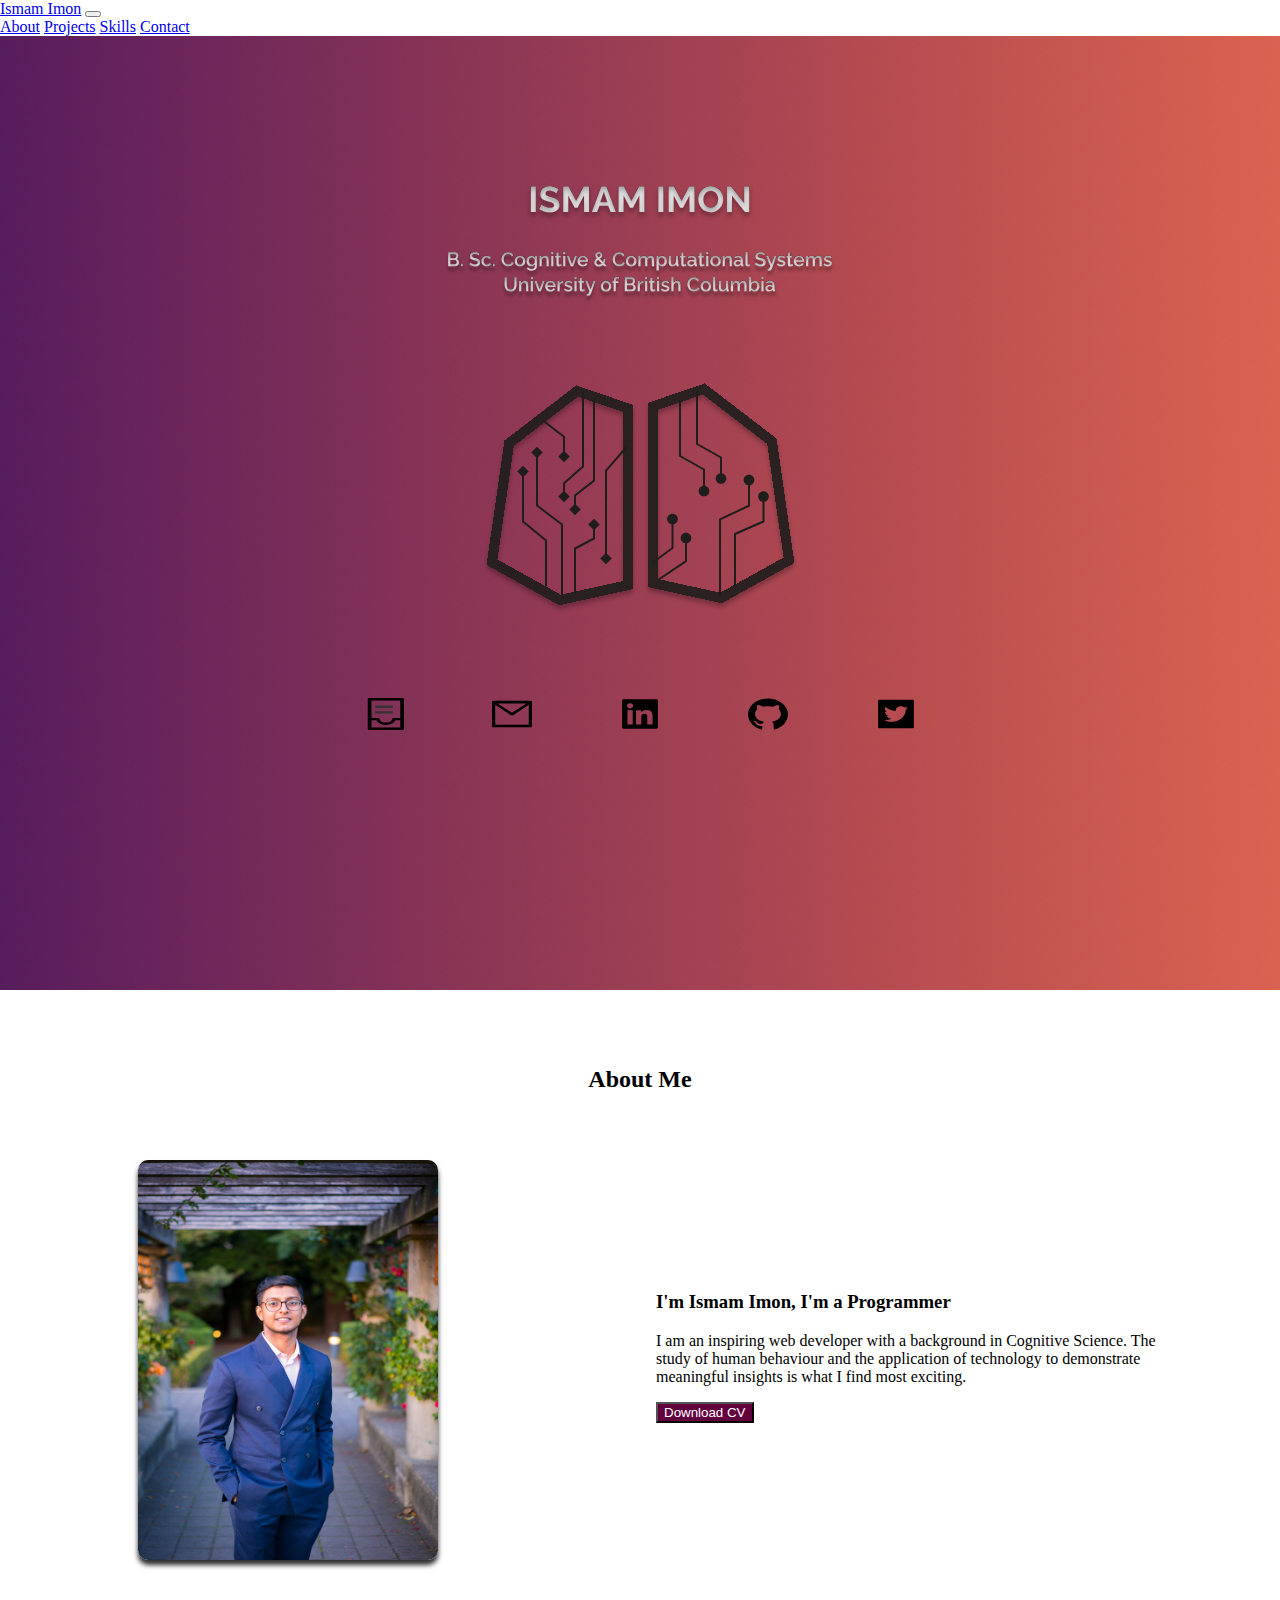
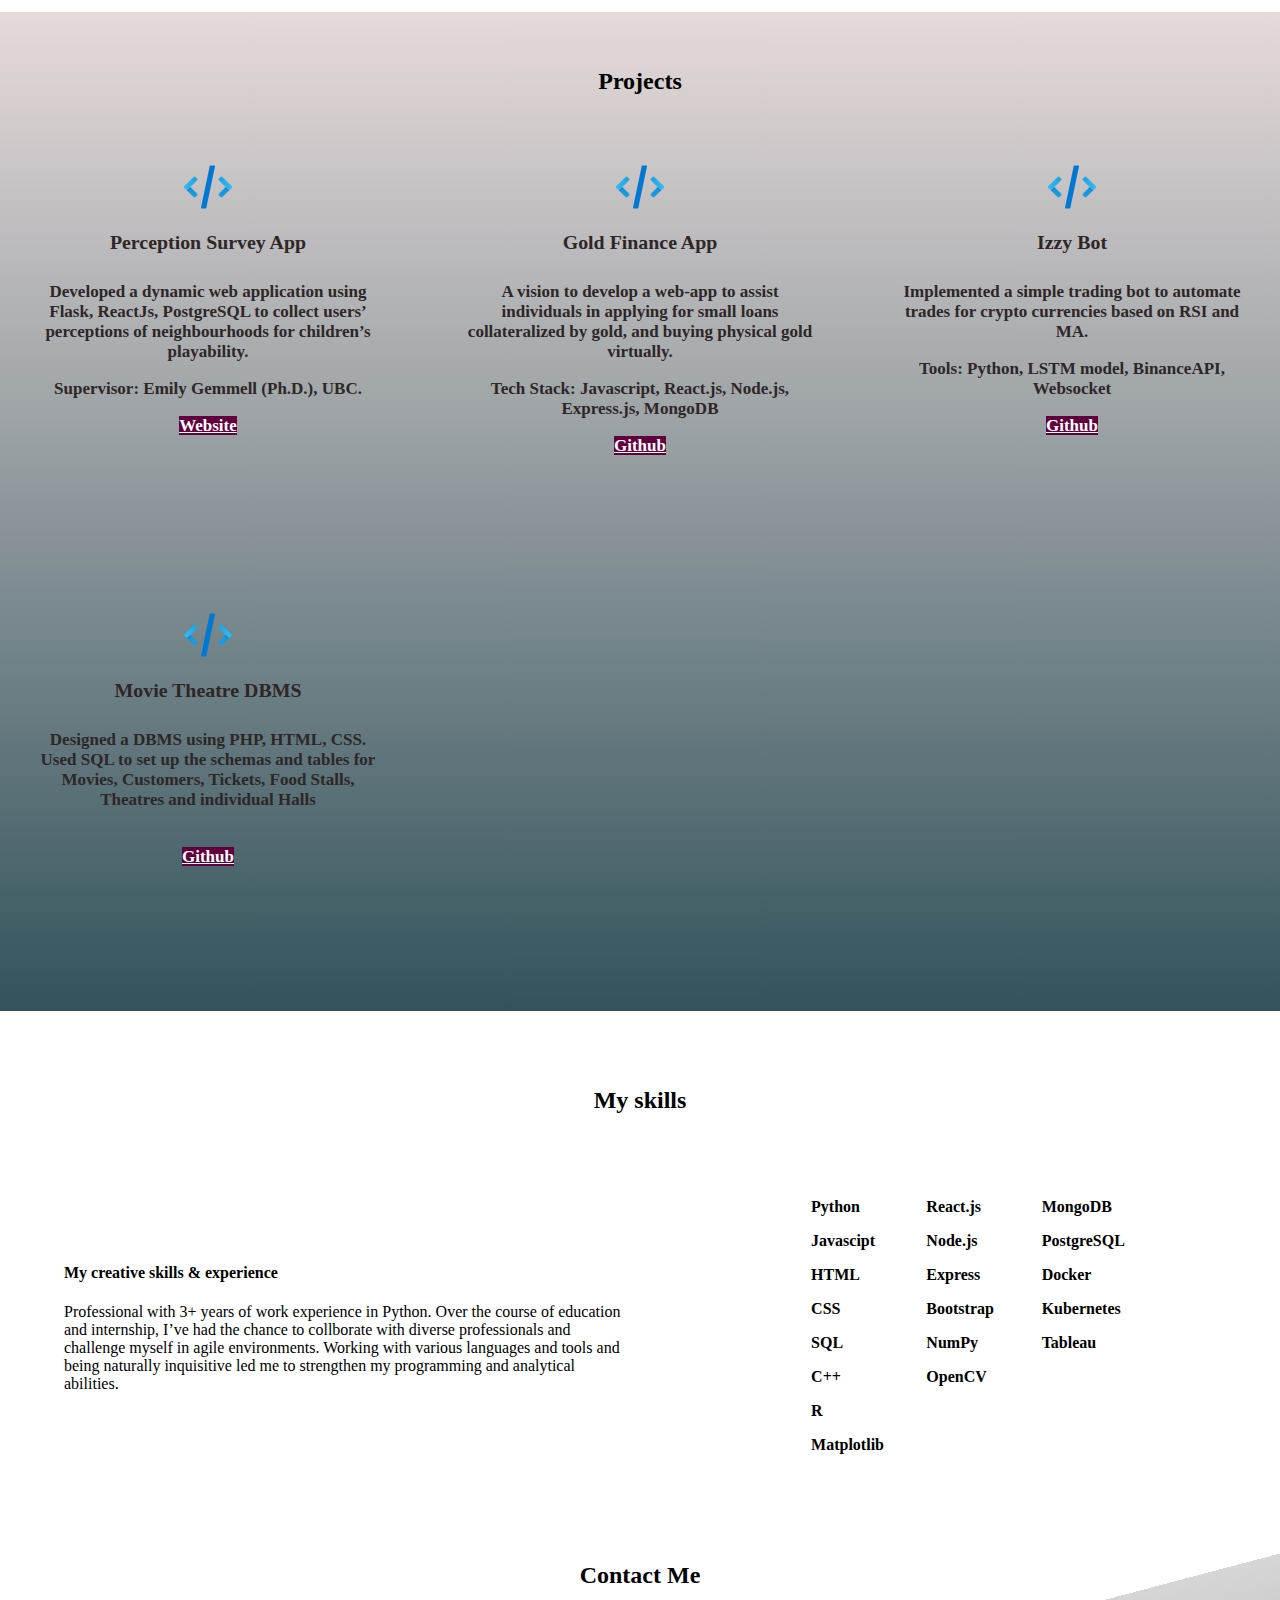
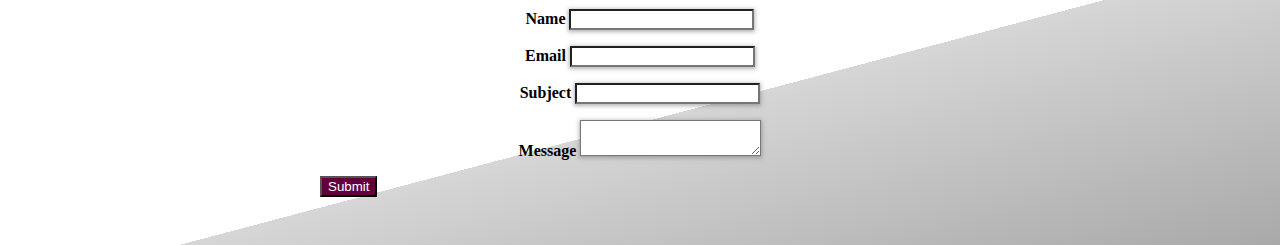
<file: index.html>
<html lang="en">
<head>
    <meta charset="UTF-8">
    <meta http-equiv="X-UA-Compatible" content="IE=edge">
    <meta name="viewport" content="width=device-width, initial-scale=1.0">
    <title>IMON</title>
    <link href='https://fonts.googleapis.com/css?family=Raleway' rel='stylesheet'>
    <link href="https://cdn.jsdelivr.net/npm/bootstrap@5.0.2/dist/css/bootstrap.min.css" rel="stylesheet" integrity="sha384-EVSTQN3/azprG1Anm3QDgpJLIm9Nao0Yz1ztcQTwFspd3yD65VohhpuuCOmLASjC" crossorigin="anonymous">
    <link rel="stylesheet" href="./home.css">
    <meta name=”viewport” content=”width=device-width, initial-scale=1.0”>
    <!-- <script language="JavaScript" src="./scripts/gen_validatorv31.js" type="text/javascript"></script> -->
</head>
<body>
    <nav id="main-nac" class="navbar navbar-expand-lg navbar-dark fixed-top">
        <div class="container-fluid">
          <a class="navbar-brand fs-10" href="#">Ismam Imon</a>
          <button class="navbar-toggler" type="button" data-bs-toggle="collapse" data-bs-target="#navbarNavAltMarkup" aria-controls="navbarNavAltMarkup" aria-expanded="false" aria-label="Toggle navigation">
            <span class="navbar-toggler-icon"></span>
          </button>
          <div class="collapse navbar-collapse justify-content-end" id="navbarNavAltMarkup">
            <div class="navbar-nav ms-auto mb-2 mb-lg-0 fs-5">
              <a class="nav-link "  href="#aboutme">About</a>
              <a class="nav-link" href="#projects">Projects</a>
              <a class="nav-link" href="#skills">Skills</a>
              <a class="nav-link" href="#contact">Contact</a>
            </div>
          </div>
        </div>
    </nav>

    <div class="intro">
        <div class="layer-img1">
            <img class='name' src="./designs/name.svg" alt="Name">       
        </div>
        <div class="layer-img2">
            <img class='degree' src="./designs/degree1.svg" alt="Degree">       
        </div>
        <div class="layer-img3">
            <img class='brain' src="./designs/Brain.svg" alt="Brain">
        </div>
        <div class="layer-img4">
            <a href="./designs/Resume.pdf" title="Resume"><img src="./designs/resume.svg" alt="Brain"> </a>
            <a href="mailto:ishmam1998@gmail.com" title="Email"><img src="./designs/mail.svg" alt="Brain"></a>
            <a href="https://www.linkedin.com/in/iimon/" title="LinkedIn"><img src="./designs/linkedin.svg" alt="Brain"></a>
            <a href="https://github.com/ishmam8" title="Github"><img src="./designs/github.svg" alt="Brain"></a>
            <a href="https://twitter.com/ismamimon" title="Twitter"><img src="./designs/twitter.svg" alt="Brain"></a>
            <!-- <a href="./skills.html" title="About Me">
                <img src="https://img.icons8.com/material-rounded/40/000000/guest-male.png" alt="Brain"></a> -->
        </div>

    </div>

    <div class="aboutme" id="aboutme">
        <h2 style="padding-top: 3.5rem; text-align: center">About Me</h2>
        <div class="grid-style-about">

            <div class="my-image">
                <img src="./designs/image.jpg" class="img" alt="profile one" style="width: 300px; height: 400px; border-radius: 10px; box-shadow: 0 5px 5px rgba(0, 0, 0, 0.824)">
            </div>
            <div class="my-info">
                <h3>I'm Ismam Imon, I'm a Programmer</h3>
                <p>I am an inspiring web developer with a background in Cognitive Science. 
                The study of human behaviour and the application of technology to demonstrate meaningful insights is what I find most exciting.
                </p>
                <a href="./designs/Resume.pdf" download>
                    <button type="button" class="btn btn-lg">Download CV</button>
                </a>
            </div>
        </div>
    </div>

    <div class="projects" id="projects">
        <h2 style="padding-top: 3.5rem; padding-bottom: 1rem; text-align: center">Projects</h2>
        <div class="project-grid">
            <div class="card1" >
                <img src="./designs/iiconn.png" class="card-img-top" alt="...">
                <div class="card-body">
                  <h3 class="card-title">Perception Survey App</h3>
                  <p class="card-text">Developed a dynamic web application using Flask, ReactJs, PostgreSQL to collect users’ perceptions of neighbourhoods for children’s playability.</p>
                  <p>Supervisor: Emily Gemmell (Ph.D.), UBC.</p>
                  <a href="https://www.pulsecanada.ca" class="btn btn-1">Website</a>
                </div>
            </div>
            <div class="card1" >
                <img src="./designs/iiconn.png" class="card-img-top" alt="...">
                <div class="card-body">
                  <h3 class="card-title">Gold Finance App</h3>
                  <p class="card-text">A vision to develop a web-app to assist individuals in applying for small loans collateralized by gold, and buying physical gold virtually.</p>
                  <p>Tech Stack: Javascript, React.js, Node.js, Express.js, MongoDB</p>
                  <a href="https://github.com/ishmam8/MERN-GoldApp/tree/main" class="btn btn-1">Github</a>
                </div>
            </div>
            <div class="card1" >
                <img src="./designs/iiconn.png" class="card-img-top" alt="...">
                <div class="card-body">
                  <h3 class="card-title">Izzy Bot</h3>
                  <p class="card-text">Implemented a simple trading bot to automate trades for crypto currencies based on RSI and MA.</p>
                  <p>Tools: Python, LSTM model, BinanceAPI, Websocket</p>
                  <a href="https://github.com/ishmam8/Crypto-Trading-Bot" class="btn btn-1">Github</a>
                </div>
            </div>
            <div class="card1">
                <img src="./designs/iiconn.png" class="card-img-top" alt="...">
                <div class="card-body">
                  <h3 class="card-title">Movie Theatre DBMS</h3>
                  <p class="card-text">Designed a DBMS using PHP, HTML, CSS. Used SQL to set up the schemas and tables for Movies, Customers, Tickets, Food Stalls, Theatres and individual Halls</p><br>
                  <a href="https://github.com/ishmam8/MovieTheatreDBMS" class="btn btn-1">Github</a>
                </div>
            </div>
        </div>
    </div>

    <div class="float-objects">
        <div class="skills" id="skills">
            <h2 style="padding-top: 3.5rem; text-align: center">My skills</h2>
            <div class="skills-grid">
                
                <div class="experience">
                    <h4>My creative skills & experience</h4>
                    <p> Professional with 3+ years of work experience in Python.
                        Over the course of education and internship, I’ve had the chance to collborate with diverse professionals and 
                        challenge myself in agile environments. Working with various languages and tools and being naturally inquisitive led me to strengthen my programming and analytical abilities.</p>
                </div>
                <div class="language-grid">
                    <div class="lang-row-grid">
                        <p class="lang-bold">Python</p>
                        <p class="lang-bold">Javascipt</p>
                        <p class="lang-bold">HTML</p>
                        <p class="lang-bold">CSS</p>
                        <p class="lang-bold">SQL</p>
                        <p class="lang-bold">C++</p>
                        <p class="lang-bold">R</p>
                        <p class="lang-bold">Matplotlib</p>
                    </div>
                    <div class="lang-row-grid">
                        <p class="lang-bold">React.js</p>
                        <p class="lang-bold">Node.js</p>
                        <p class="lang-bold">Express</p>
                        <p class="lang-bold">Bootstrap</p>
                        <p class="lang-bold">NumPy</p>
                        <p class="lang-bold">OpenCV</p>
                    </div>
                    <div class="lang-row-grid">
                        <p class="lang-bold">MongoDB</p>
                        <p class="lang-bold">PostgreSQL</p>
                        <p class="lang-bold">Docker</p>
                        <p class="lang-bold">Kubernetes</p>
                        <p class="lang-bold">Tableau</p>
                    </div>
                </div>
            </div>
        </div>

        <div id="contact">
            <h2 style="padding-top: 3.5rem; text-align: center">Contact Me</h2>
            <div class="contact-curve">
                <form method="post" id="contact-form" action="contact-form.php"> 
                <p>
                <label for='name'>Name</label>
                <input type="text" name="name" class="form-control">
                </p>
                <p>
                <label for='email'>Email</label>
                <input type="text" name="email" class="form-control">
                </p>
                <p>
                <label for='subject'>Subject</label>
                <input type="text" name="subject" class="form-control"> 
                </p>
                <p>
                <label for='message'>Message</label> 
                <textarea name="message" class="form-control"></textarea>
                </p>
                <input type="submit" value="Submit" class="btn btn-md">
                </form>
            </div>
        </div>

    </div>

    <script>
        const navE1 = document.querySelector('.navbar');

        window.addEventListener('scroll', () => {
            if (window.scrollY >= 550){
                navE1.classList.add('navbar-scrolled')
            } else if (window.scrollY < 550){
                navE1.classList.remove('navbar-scrolled')
            }
        })
    </script>
    <script src="https://cdnjs.cloudflare.com/ajax/libs/jquery/3.2.1/jquery.min.js"></script>
    <!-- <script type="text/javascript" src="js/mdb.js"></script> -->
    <script src="https://cdn.jsdelivr.net/npm/bootstrap@5.0.2/dist/js/bootstrap.bundle.min.js" integrity="sha384-MrcW6ZMFYlzcLA8Nl+NtUVF0sA7MsXsP1UyJoMp4YLEuNSfAP+JcXn/tWtIaxVXM" crossorigin="anonymous"></script>
</body>
</html>
</file>
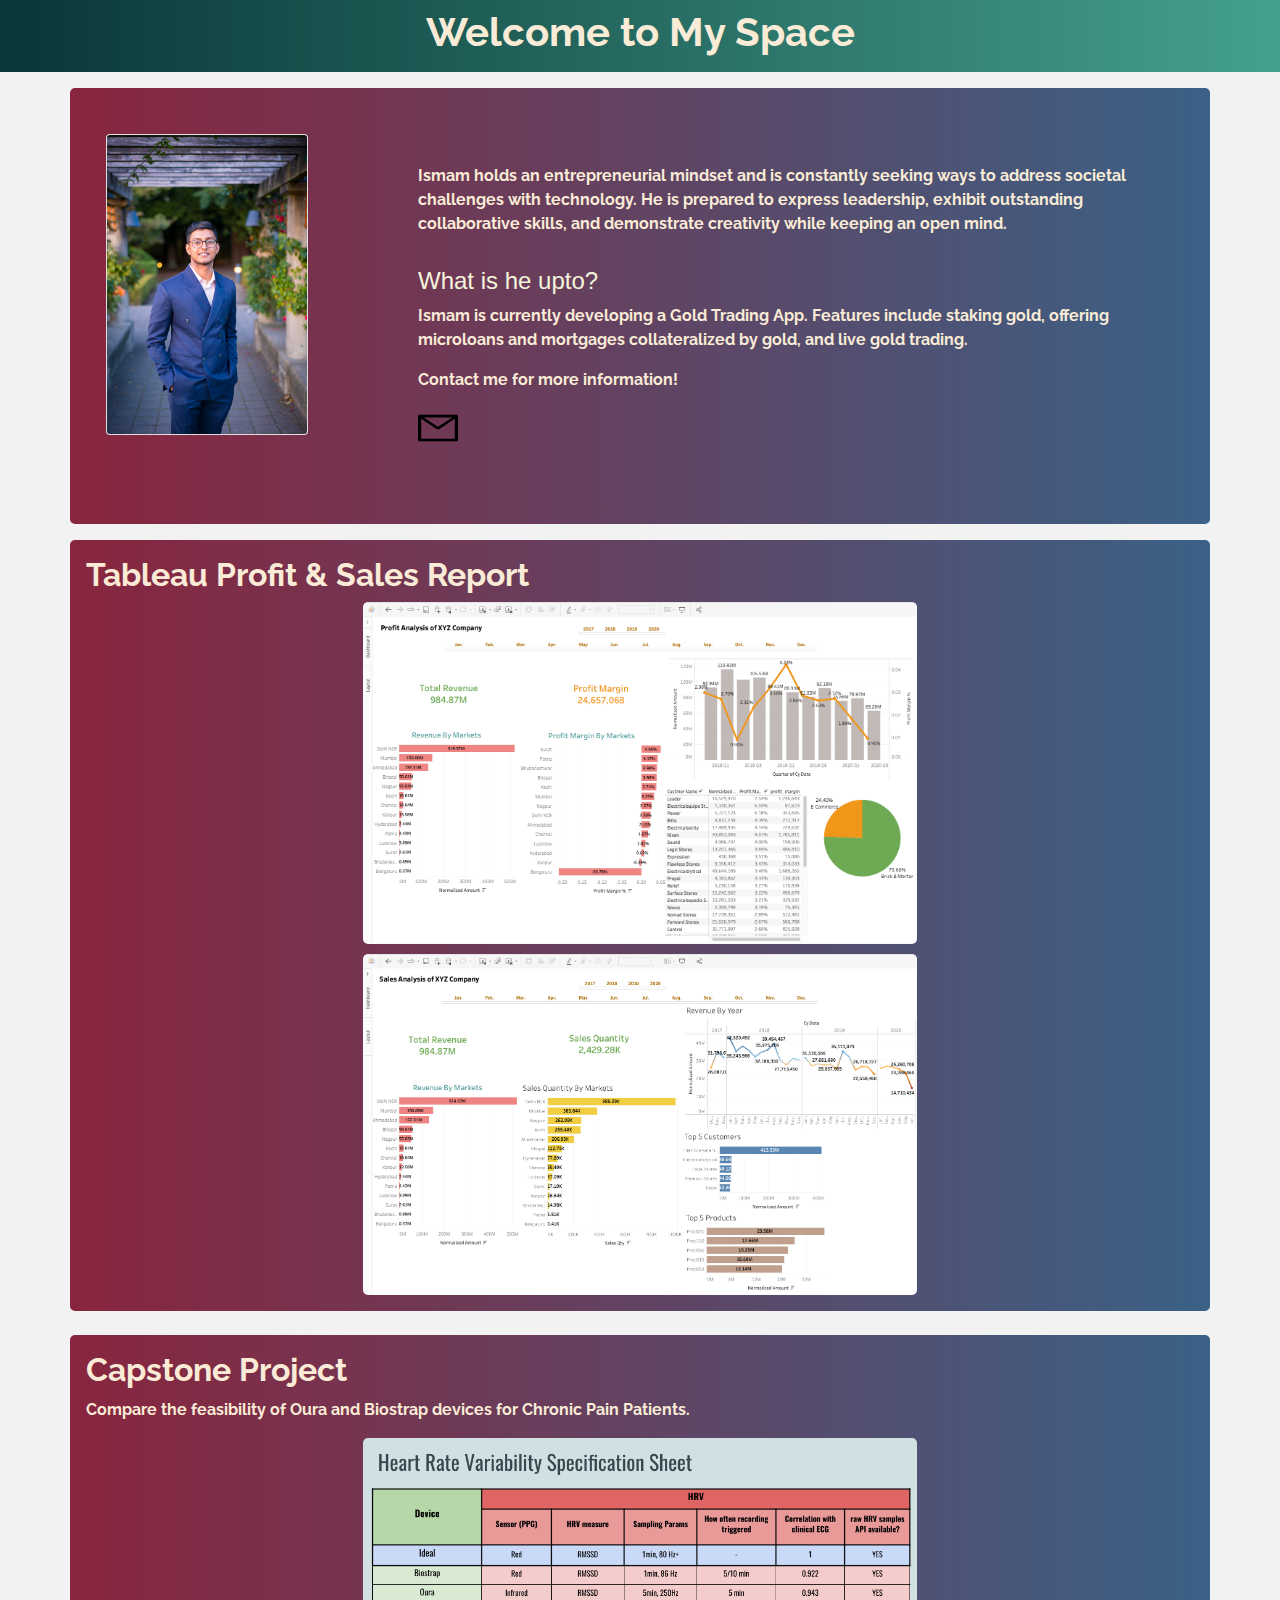
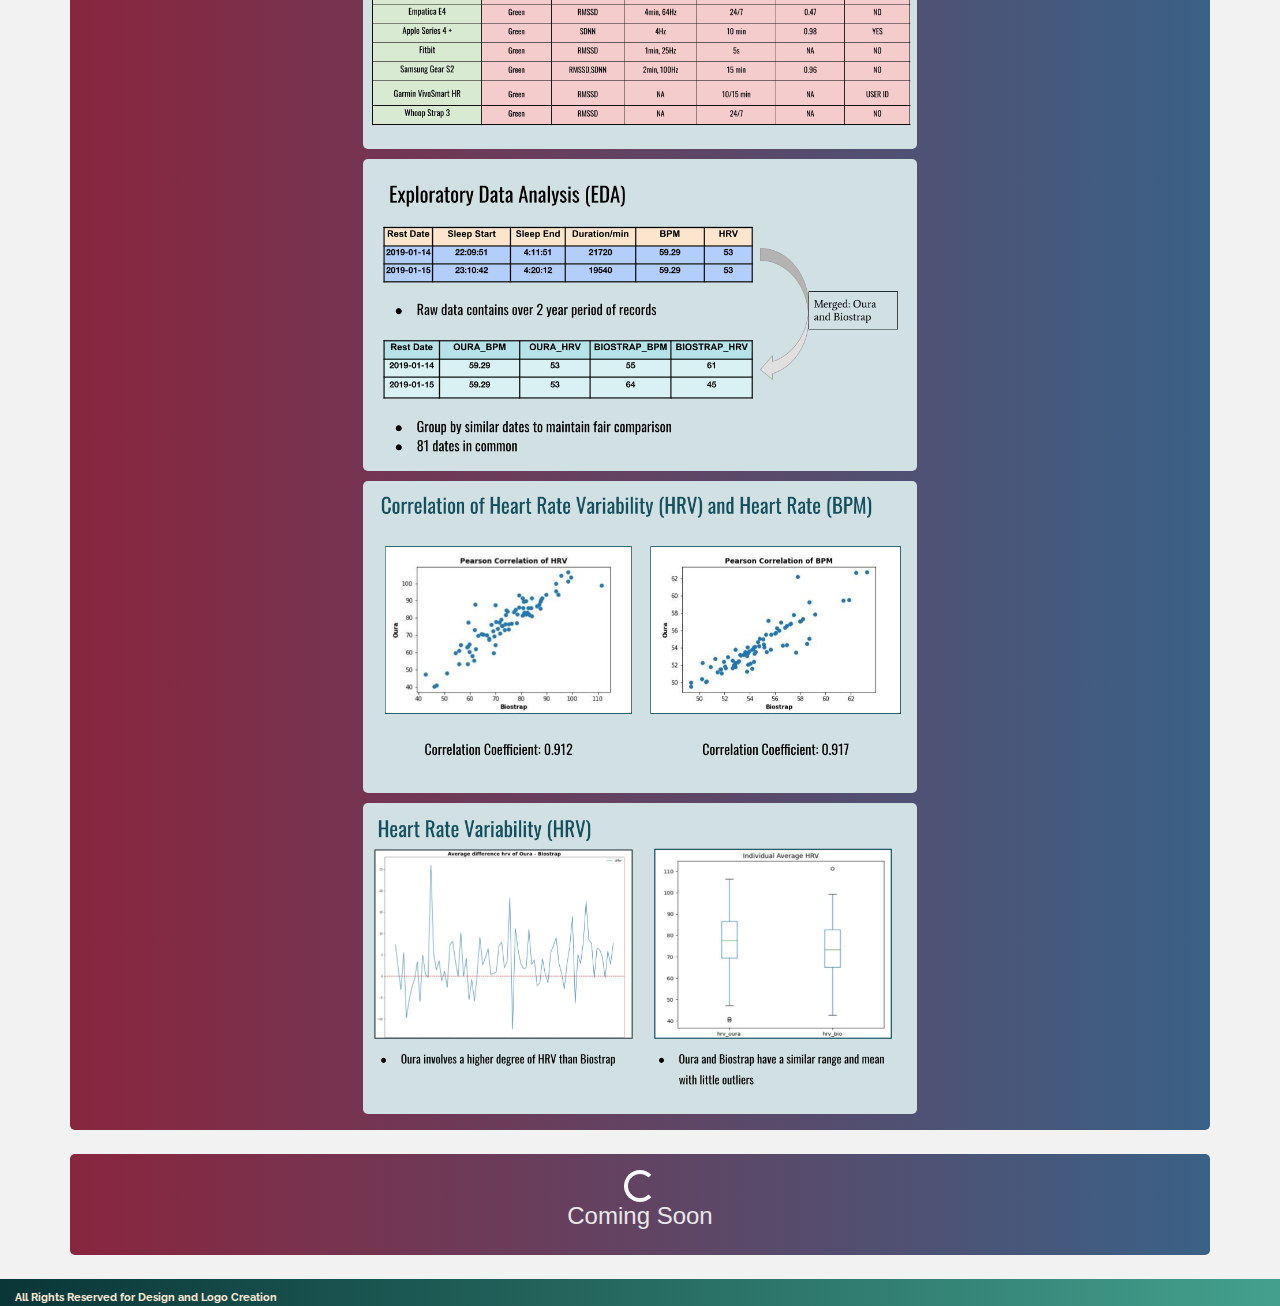
<file: skills.html>
<html lang="en">
<head>
    <meta charset="UTF-8">
    <meta http-equiv="X-UA-Compatible" content="IE=edge">
    <meta name="viewport" content="width=device-width, initial-scale=1.0">
    <link rel="stylesheet" href="https://cdn.jsdelivr.net/npm/bootstrap@4.6.1/dist/css/bootstrap.min.css">
    <link href='https://fonts.googleapis.com/css?family=Raleway' rel='stylesheet'>
    <link rel="stylesheet/less" type="text/css" href="./profile.less">
    <script src="https://cdn.jsdelivr.net/npm/jquery@3.6.0/dist/jquery.slim.min.js"></script>
    <script src="https://cdn.jsdelivr.net/npm/popper.js@1.16.1/dist/umd/popper.min.js"></script>
    <script src="https://cdn.jsdelivr.net/npm/bootstrap@4.6.1/dist/js/bootstrap.bundle.min.js"></script>
    
    <title>Document</title>
    <style>
        body{ background-color: rgb(242, 242, 242);
            height:100%
        }
        .navbar, footer{
            background: #44A08D;  /* fallback for old browsers */
            background: -webkit-linear-gradient(to right, #093637, #44A08D);  /* Chrome 10-25, Safari 5.1-6 */
            background: linear-gradient(to right, #093637, #44A08D); /* W3C, IE 10+/ Edge, Firefox 16+, Chrome 26+, Opera 12+, Safari 7+ */
        }

        .container {
            /* background-image: url("./designs/backdrop.jpg"); */
            background: #3a6186;  /* fallback for old browsers */
            background: -webkit-linear-gradient(to right, #89253e, #3a6186);  /* Chrome 10-25, Safari 5.1-6 */
            background: linear-gradient(to right, #89253e, #3a6186); /* W3C, IE 10+/ Edge, Firefox 16+, Chrome 26+, Opera 12+, Safari 7+ */
            border-radius: 5px;
        }
        .container1 {
        display: flex;
        flex-direction: column;
        gap: 10px;
        }
        .container1 div{
        margin-left: 25%;
        margin-right: 25%;
        height: 80%; 
        flex: 1;
        }
        .container1 img{
        width:100%;
        height: 50%;
        border-radius: 5px;
        }

        .about_me {
            display: flex;
            gap: 40px;
        }
        .about_me img{
        width:70%;
        height: 100%;
        border-radius: 4px;
        }

        h1, h2, p {
            color: antiquewhite;
            font-family:'Raleway', serif;
            font-weight: bold;
        }
    </style>
</head>
<body>
    <header>
        <nav class="navbar navbar-expand-lg navbar-dark height: 150px;">
            <div class="container-fluid" style="display: block;
            margin-left: auto;
            margin-right: auto;">
                <h1 style="display: block; padding-left: auto; padding-right: auto; text-align: center;">
                    Welcome to My Space
                </h1>
            </div>
          </nav>
    </header>

    <div class="container p-3 my-3" style="display: flex; gap: 50px">
        <div class="card-wrapper" style="width: 202px; border-radius: 3px; margin-top: 30px; margin-left: 20px;">
            <div class="card">
                
                <div class="card-image">
                    <img src="./designs/image.jpg" alt="profile one" style="width: 200px; border-radius: 3px;">
                </div>
            </div>
        </div>
        <div style="padding: 60px;">
            <p>Ismam holds an entrepreneurial mindset and is constantly seeking ways to address societal challenges with technology. He is prepared to express leadership, exhibit outstanding collaborative skills, and demonstrate creativity while keeping an open mind.</p>
            <h4 style="padding-top: 15px; color:beige">What is he upto?</h4>
            <p>Ismam is currently developing a Gold Trading App. 
                Features include staking gold, offering microloans and mortgages collateralized by gold, and live gold trading.</p>
            <p>Contact me for more information!</p>
            <div class="layer-img4" title="Ramil">
                <a href="mailto:ishmam1998@gmail.com"><img src="./designs/mail.svg" alt="Brain" data-hover="email" title="Email"></i></a>
            </div>

        </div>
    </div>

    <div class="container p-3 my-3">
        <h2>Tableau Profit & Sales Report</h2>
        <div class="container1">
            <div>
                <img class='profit' src="./designs/profit_an.png" alt="Profit" >
            </div>
            <div>
                <img class='sales' src="./designs/sales_an.png" alt="Sales" >
            </div>
        </div>
    </div>

    <div class="container p-3 my-4">
        <h2>Capstone Project</h2>
        <p>Compare the feasibility of Oura and Biostrap devices for Chronic Pain Patients.</p>
        <div class="container1">
            <div>
                <img class='profit' src="./designs/QB1.png" alt="Profit" >
            </div>
            <div>
                <img class='sales' src="./designs/QB2.png" alt="Sales" >
            </div>
            <div>
                <img class='profit' src="./designs/QB3.png" alt="Profit" >
            </div>
            <div>
                <img class='sales' src="./designs/QB4.png" alt="Sales" >
            </div>
        </div>
    </div>

    <div class="container p-3 my-4">
        <div class="text-center">
            <div class="spinner-border text-light" role="status">
              <span class="sr-only">Loading...</span>
            </div>
            <h4 style="color: rgb(232, 232, 232);">Coming Soon</h4>
        </div>
    </div>

    <footer>
        <!-- <nav class="navbar navbar-expand-lg fixed-bottom" style="background-color: #2f6025d6;
        height: 40px;"> -->
            <div class="container-fluid">
                <p style="font-size: 70%; display:block; padding-top: 10px;">All Rights Reserved for Design and Logo Creation</p>
            </div>
    </footer>  
</body>
</html>
</file>
<file: home.css>
html {
    margin: 0 0;
}
body{ 
    margin: 0 0;
    height: 100%;
    }
.intro {
    background-image: url("./designs/backdrop.jpg");
    background-repeat: no-repeat; 
    background-size: 100% 100%;
    padding-bottom: 16rem;
}
.layer-img1, .layer-img2, .layer-img3 {
    display: block;
    margin-left: auto;
    margin-right: auto;
    width: 50%;
}
.name {
    display: block;
    margin-left: auto;
    margin-right: auto;
    padding-top: 150px;
}
.degree {
    display: block;
    /* margin-left: auto; */
    /* margin-right: auto; */
    padding-top: 30px;
    margin-left: auto;
    margin-right: auto;
    width: 24.5rem;
}
.brain {
    display: block;
    margin-left: auto;
    margin-right: auto;
    padding-top: 80px;
}
.layer-img4 {
    display: flex;
    justify-content: space-around;
    margin-left: auto;
    margin-right: auto;
    width: 50%;
    margin-top: 80px;
}
@media screen and (max-width: 600px) {
    .layer-img1, .layer-img2, .layer-img3, .layer-img4 {
        width: 100%;
    }
}
.layer5 {
    width: 100%;
    height: 400px;
    background-color: #fff;
    border-color: black;
}
.navbar {
    transition: all 0.6s;
}
.navbar-scrolled {
    background-color: rgb(98, 0, 62);
    box-shadow: 0 3px 10px rgba(0, 0, 0, 0.15)
}
.aboutme {
    margin:0.8rem;
    padding-bottom: 2rem;
}
.btn {
    color: #fff;
    background-color:rgb(98, 0, 62)
}
.btn:hover{
    color: rgb(98, 0, 62);
    background-color: white;
    border-color: rgb(98, 0, 62);;
}
.my-image {
    padding-top: 3rem; 
    padding-left: 20%;
}
.grid-style-about{
    display: grid;
    grid-auto-flow: column;
    grid-auto-columns: 1fr; 
} 
.my-info {
    padding-right: 5rem; 
    padding-top: 10rem; 
    padding-left: 1rem;
} 
@media screen and (max-width: 900px) {
    .grid-style-about{
        display: grid;
        grid-auto-flow: row;
        /* grid-auto-rows: 1fr;  */
    }
    .my-image {
    padding-top: 2rem; 
    place-items: center;
    padding-left: 1rem;

    } 
    .my-info {
    padding-top: 1.25rem; 
    margin-bottom: 0;
} 
}
.projects {
    background: #E6DADA;  /* fallback for old browsers */
    background: -webkit-linear-gradient(to top, #32535b, #E6DADA);  /* Chrome 10-25, Safari 5.1-6 */
    background: linear-gradient(to top, #32535b, #E6DADA); /* W3C, IE 10+/ Edge, Firefox 16+, Chrome 26+, Opera 12+, Safari 7+ */

    text-align: center;
}
.project-grid {
    padding: 1rem;
    display: grid;
    /* grid-auto-flow: column; */
    grid-template-columns: 1fr 1fr 1fr;
    grid-auto-rows: auto;
    /* row-gap: 4rem; */
    grid-gap: 3rem;
    text-align: center;
    place-items:  center;
}
.card-img-top {
    width: 3rem; 
    padding-top: 1rem ;
}
.card1 {
    /* background-color: #274046; */
    width: 22rem; 
    height: 25rem;
    border-radius: 8px;
    color: rgb(45, 39, 39);
    font-weight: bold;
    font-size: 17px;
}
.card1:hover{
    background-color: rgb(78, 0, 49);
    transform: scale(1.05);
    transition: all 0.5s;
    color: rgb(255, 231, 231);
}
.card-text {
    padding-top: 0.5rem;
}
@media screen and (max-width: 1180px) {
    .project-grid {
        padding: 1rem;
        display: grid;
        /* grid-auto-flow: column; */
        grid-template-columns: 1fr 1fr;
        grid-auto-rows: auto;
        /* row-gap: 4rem; */
        grid-gap: 3rem;
        text-align: center;
        place-items:  center;
}}
@media screen and (max-width: 770px) {
    .project-grid {
        padding: 1rem;
        display: grid;
        /* grid-auto-flow: column; */
        
        grid-template-columns: 1fr ;
        grid-auto-rows: auto;
        /* row-gap: 4rem; */
        grid-gap: 3rem;
        text-align: center;
        place-items:  center;
        
}}
.skills-grid {
    display: grid;
    /* grid-auto-flow: column; */
    grid-template-columns: 1fr 1fr;
    /* grid-gap: 3rem; */
    place-items: center;
    padding-top: 2rem;
    padding-left: 2rem;
    /* padding-right: 10rem; */
}
@media screen and (max-width: 600px) {
    .skills-grid {
        display: grid;
        grid-template-columns: 1fr ;
        place-items: center;
        text-align: center;
        
        padding-left: 1rem;
        padding-right: 1rem;
    }
}
.experience {
    display: block;
    padding: 2rem;
}
.language-grid {
    display: grid;
    grid-template-columns: 1fr 1fr 1fr;
    grid-gap: 2rem;
    padding: 1rem;
}
.lang-bold {
    font-weight: bold;
}
#contact {
    width: 100%;
    height: auto;
    padding-bottom: 2rem;
    background: linear-gradient(to bottom right, #fff 0%, #fff 57%, #d6d6d6 50%, #a9a9a9 100%);
}
#contact-form {
    /* padding: 3rem; */
    padding-left: 25%;
    padding-right: 25%;
    display: block;
    /* padding-left: 60%; */
    font-weight: bold;
    place-items: center;
}
#contact-form:hover {
    display: block;
    /* transform: scale(1.05); */
    transition: all 0.5s;
    color: rgb(0, 0, 0);
}
.form-control {
    box-shadow: 0px 1px 4px 1px rgba(107, 107, 107, 0.504);
}
</file>
